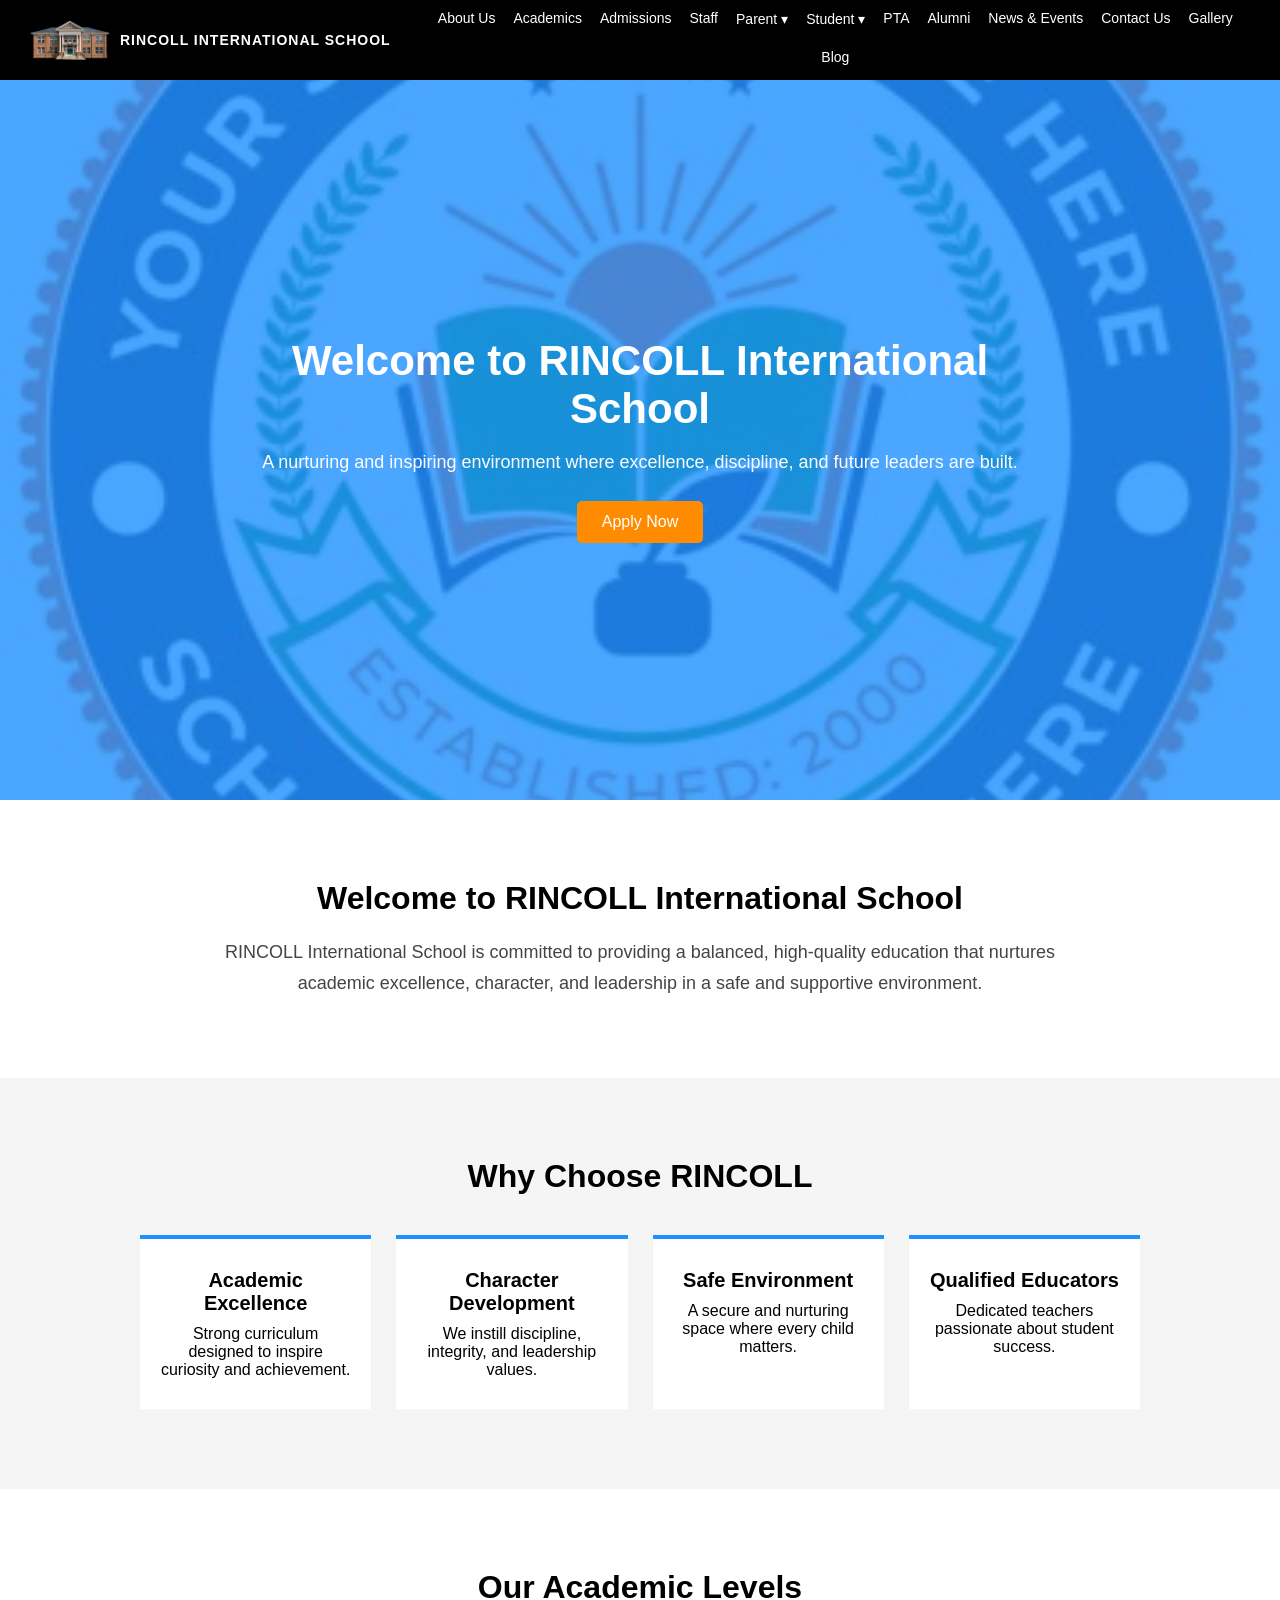
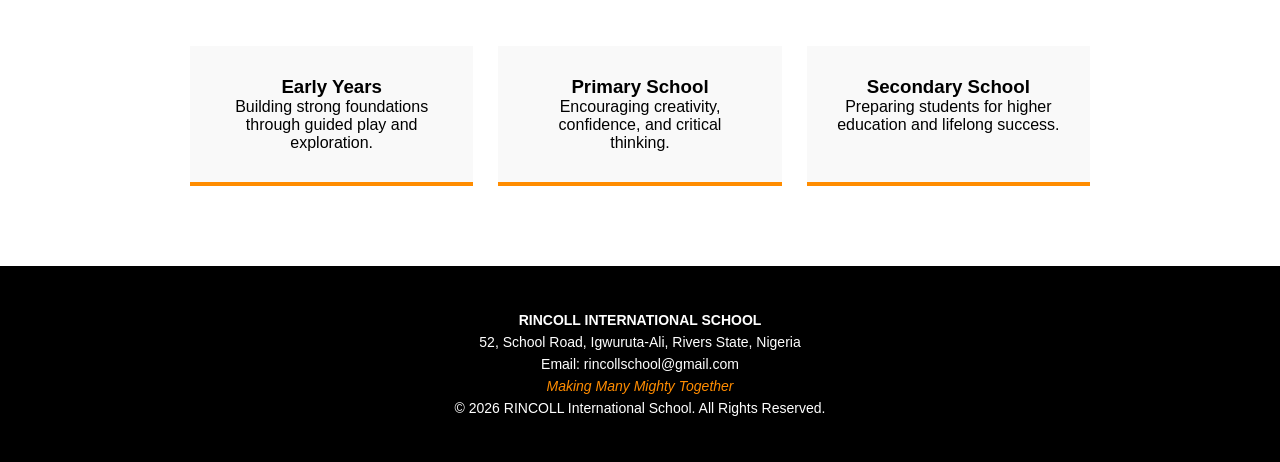
<file: index.html>
<!DOCTYPE html>
<html lang="en">
<head>
    <meta charset="UTF-8">
    <title>RINCOLL INTERNATIONAL SCHOOL</title>
    <meta name="viewport" content="width=device-width, initial-scale=1.0">

    <!-- External CSS -->
    <link rel="stylesheet" href="css/style.css">
</head>

<!-- LINKING THE JS FILE -->
<script src="js/script.js"></script>

<body>

<header class="main-header">
    <div class="logo-area">
        <!-- Replace src later when logo is ready -->
        <img src="images/logo.png" alt="RINCOLL International School Logo">
        <span class="school-name">RINCOLL INTERNATIONAL SCHOOL</span>
    </div>
        <div class="menu-toggle" id="menu-toggle">
    ☰
</div>
    <nav class="top-nav">
        <a href="about.html">About Us </a>
        <a href="academics.html">Academics</a>
        <a href="admissions.html">Admissions</a>
        <a href="#">Staff</a>

        <div class="dropdown">
            <a href="#" class="dropbtn">Parent ▾</a>
            <div class="dropdown-content">
                <a href="#">Parent Portal</a>
                <a href="#">Admission Info</a>
                <a href="#">School Policies</a>
            </div>
        </div>

        <div class="dropdown">
            <a href="#" class="dropbtn">Student ▾</a>
            <div class="dropdown-content">
                <a href="#">Student Portal</a>
                <a href="#">Academic Calendar</a>
                <a href="#">Clubs & Activities</a>
            </div>
        </div>

        <a href="#">PTA</a>
        <a href="#">Alumni</a>
        <a href="news.html">News & Events</a>
        <a href="#">Contact Us</a>
        <a href="#">Gallery</a>
        <a href="#">Blog</a>
    </nav>
</header>

<section class="hero">
    <div class="hero-content">
        <h2>Welcome to RINCOLL International School</h2>
        <p>
            A nurturing and inspiring environment where excellence,
            discipline, and future leaders are built.
        </p>
        <a href="#" class="btn">Apply Now</a>
    </div>
</section>

<section class="welcome-section">
    <div class="welcome-container">
        <h2>Welcome to RINCOLL International School</h2>
        <p>
            RINCOLL International School is committed to providing a balanced,
            high-quality education that nurtures academic excellence, character,
            and leadership in a safe and supportive environment.
        </p>
    </div>
</section>

<section class="why-section">
    <h2>Why Choose RINCOLL</h2>

    <div class="why-grid">
        <div class="why-box">
            <h3>Academic Excellence</h3>
            <p>Strong curriculum designed to inspire curiosity and achievement.</p>
        </div>

        <div class="why-box">
            <h3>Character Development</h3>
            <p>We instill discipline, integrity, and leadership values.</p>
        </div>

        <div class="why-box">
            <h3>Safe Environment</h3>
            <p>A secure and nurturing space where every child matters.</p>
        </div>

        <div class="why-box">
            <h3>Qualified Educators</h3>
            <p>Dedicated teachers passionate about student success.</p>
        </div>
    </div>
</section>

<section class="academics-section">
    <h2>Our Academic Levels</h2>

    <div class="academics-grid">
        <div class="academic-box">
            <h3>Early Years</h3>
            <p>Building strong foundations through guided play and exploration.</p>
        </div>

        <div class="academic-box">
            <h3>Primary School</h3>
            <p>Encouraging creativity, confidence, and critical thinking.</p>
        </div>

        <div class="academic-box">
            <h3>Secondary School</h3>
            <p>Preparing students for higher education and lifelong success.</p>
        </div>
    </div>
</section>

<footer class="main-footer">
    <p><strong>RINCOLL INTERNATIONAL SCHOOL</strong></p>
    <p>52, School Road, Igwuruta-Ali, Rivers State, Nigeria</p>
    <p>Email: rincollschool@gmail.com</p>
    <p class="footer-motto">Making Many Mighty Together</p>
    <p class="copyright">
        © 2026 RINCOLL International School. All Rights Reserved.
    </p>
</footer>

</body>
</html>
</file>
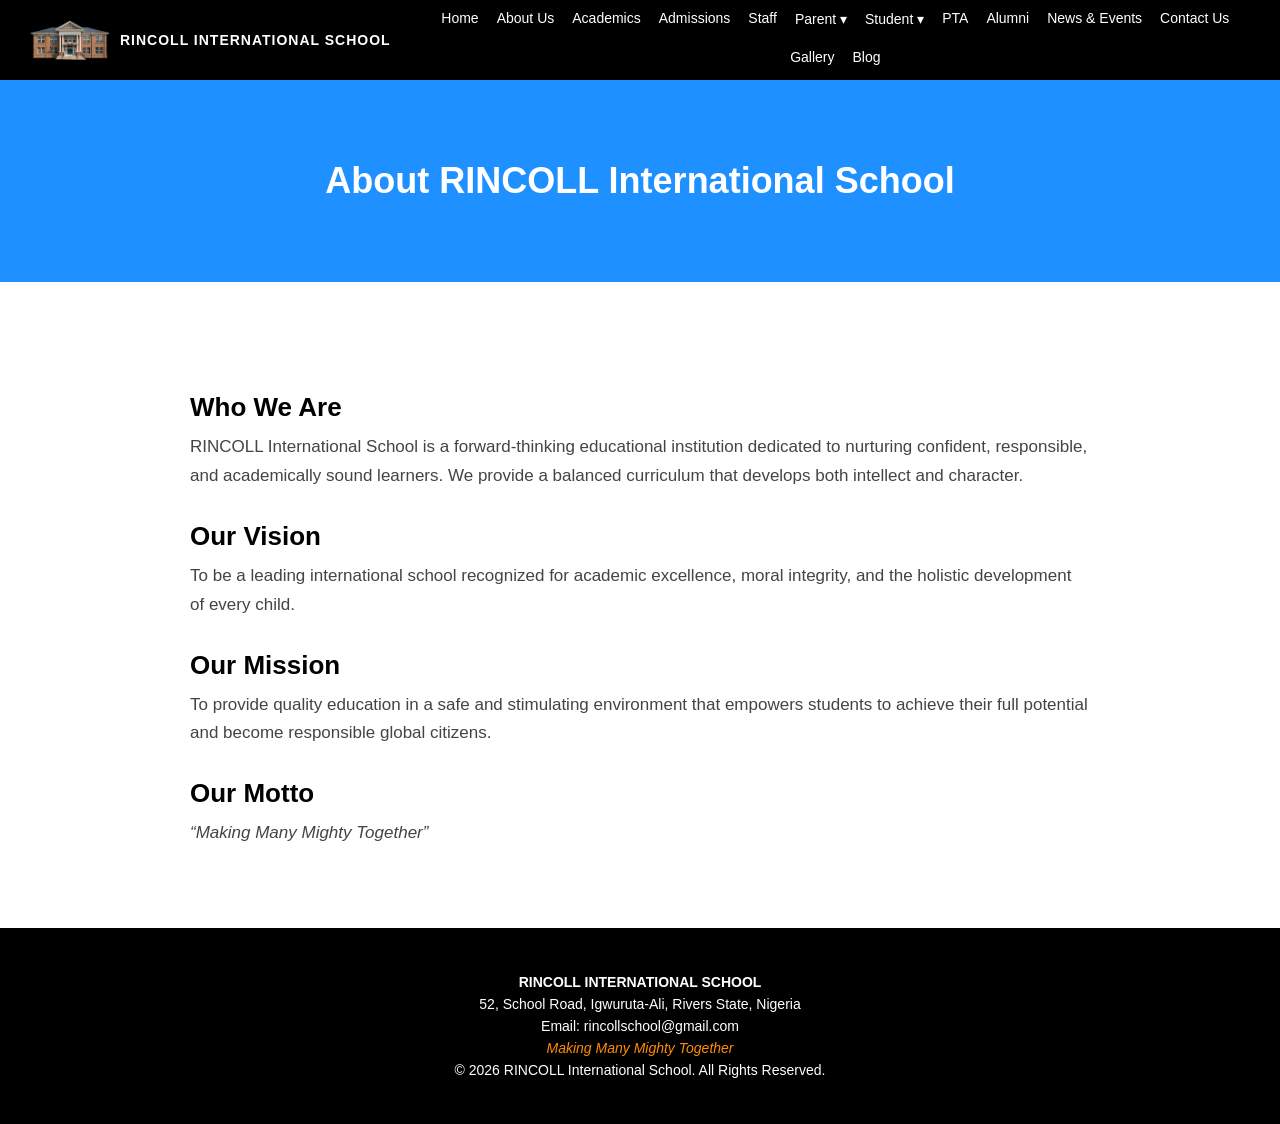
<file: about.html>
<!DOCTYPE html>
<html lang="en">
<head>
    <meta charset="UTF-8">
    <title>About Us | RINCOLL International School</title>
    <meta name="viewport" content="width=device-width, initial-scale=1.0">

    <link rel="stylesheet" href="css/style.css">
</head>
<body>

<header class="main-header">
    <div class="logo-area">
        <img src="images/logo.png" alt="RINCOLL International School Logo">
        <span class="school-name">RINCOLL INTERNATIONAL SCHOOL</span>
    </div>

    <div class="menu-toggle" id="menu-toggle">☰</div>

    <nav class="top-nav">
        <a href="index.html">Home</a>
        <a href="about.html">About Us</a>
        <a href="academics.html">Academics</a>
        <a href="admissions.html">Admissions</a>
        <a href="#">Staff</a>


        <div class="dropdown">
            <a href="#" class="dropbtn">Parent ▾</a>
            <div class="dropdown-content">
                <a href="#">Parent Portal</a>
                <a href="#">Admission Info</a>
                <a href="#">School Policies</a>
            </div>
        </div>

        <div class="dropdown">
            <a href="#" class="dropbtn">Student ▾</a>
            <div class="dropdown-content">
                <a href="#">Student Portal</a>
                <a href="#">Academic Calendar</a>
                <a href="#">Clubs & Activities</a>
            </div>
        </div>

        <a href="#">PTA</a>
        <a href="#">Alumni</a>
        <a href="news.html">News & Events</a>
        <a href="#">Contact Us</a>
        <a href="#">Gallery</a>
        <a href="#">Blog</a>
    </nav>
</header>

<section class="page-hero">
    <h1>About RINCOLL International School</h1>
</section>

<section class="about-section">
    <div class="about-container">
        <h2>Who We Are</h2>
        <p>
            RINCOLL International School is a forward-thinking educational
            institution dedicated to nurturing confident, responsible,
            and academically sound learners. We provide a balanced
            curriculum that develops both intellect and character.
        </p>

        <h2>Our Vision</h2>
        <p>
            To be a leading international school recognized for academic
            excellence, moral integrity, and the holistic development of
            every child.
        </p>

        <h2>Our Mission</h2>
        <p>
            To provide quality education in a safe and stimulating
            environment that empowers students to achieve their full
            potential and become responsible global citizens.
        </p>

        <h2>Our Motto</h2>
        <p class="motto-text">
            “Making Many Mighty Together”
        </p>
    </div>
</section>

<footer class="main-footer">
    <p><strong>RINCOLL INTERNATIONAL SCHOOL</strong></p>
    <p>52, School Road, Igwuruta-Ali, Rivers State, Nigeria</p>
    <p>Email: rincollschool@gmail.com</p>
    <p class="footer-motto">Making Many Mighty Together</p>
    <p>© 2026 RINCOLL International School. All Rights Reserved.</p>
</footer>

<script src="js/script.js"></script>
</body>
</html>
</file>
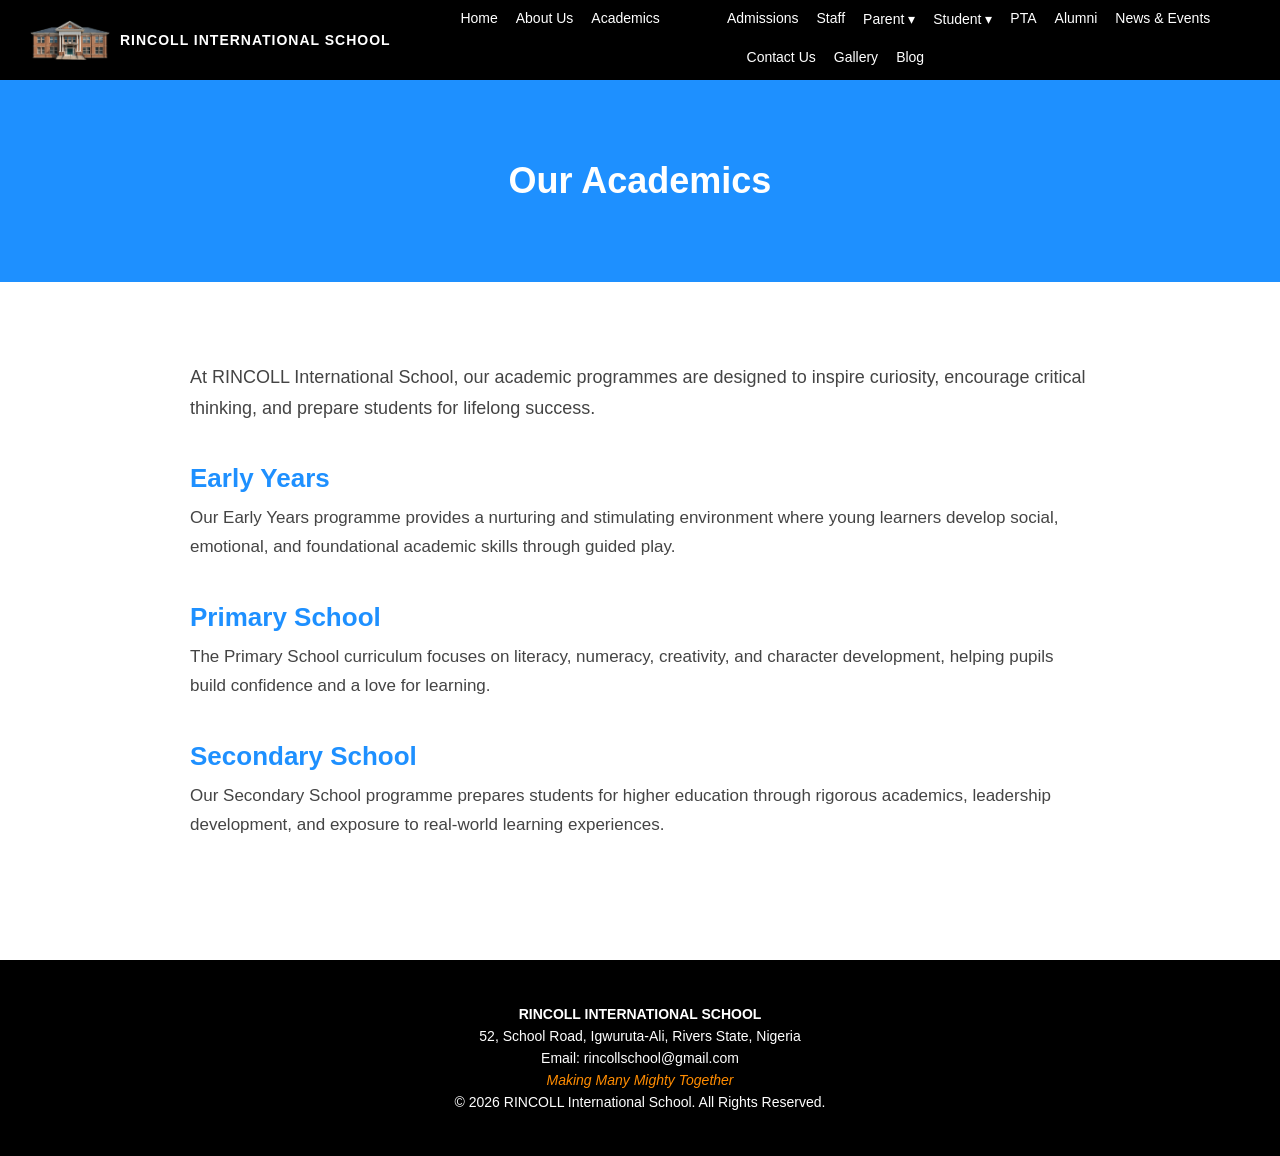
<file: academics.html>
<!DOCTYPE html>
<html lang="en">
<head>
    <meta charset="UTF-8">
    <title>Academics | RINCOLL International School</title>
    <meta name="viewport" content="width=device-width, initial-scale=1.0">

    <link rel="stylesheet" href="css/style.css">
</head>
<body>

<header class="main-header">
    <div class="logo-area">
        <img src="images/logo.png" alt="RINCOLL International School Logo">
        <span class="school-name">RINCOLL INTERNATIONAL SCHOOL</span>
    </div>

    <div class="menu-toggle" id="menu-toggle">☰</div>

    <nav class="top-nav">
        <a href="index.html">Home</a>
        <a href="about.html">About Us</a>
          <a href="academics.html">Academics</a> ,,,,,,,
        <a href="admissions.html">Admissions</a>
        <a href="#">Staff</a>

        <div class="dropdown">
            <a href="#" class="dropbtn">Parent ▾</a>
            <div class="dropdown-content">
                <a href="#">Parent Portal</a>
                <a href="#">Admission Info</a>
                <a href="#">School Policies</a>
            </div>
        </div>

        <div class="dropdown">
            <a href="#" class="dropbtn">Student ▾</a>
            <div class="dropdown-content">
                <a href="#">Student Portal</a>
                <a href="#">Academic Calendar</a>
                <a href="#">Clubs & Activities</a>
            </div>
        </div>

        <a href="#">PTA</a>
        <a href="#">Alumni</a>
        <a href="news.html">News & Events</a>
        <a href="#">Contact Us</a>
        <a href="#">Gallery</a>
        <a href="#">Blog</a>
    </nav>
</header>

<section class="page-hero">
    <h1>Our Academics</h1>
</section>

<section class="academics-page">
    <div class="academics-container">
        <p class="academics-intro">
            At RINCOLL International School, our academic programmes are
            designed to inspire curiosity, encourage critical thinking,
            and prepare students for lifelong success.
        </p>

        <div class="academics-level">
            <h2>Early Years</h2>
            <p>
                Our Early Years programme provides a nurturing and stimulating
                environment where young learners develop social, emotional,
                and foundational academic skills through guided play.
            </p>
        </div>

        <div class="academics-level">
            <h2>Primary School</h2>
            <p>
                The Primary School curriculum focuses on literacy, numeracy,
                creativity, and character development, helping pupils build
                confidence and a love for learning.
            </p>
        </div>

        <div class="academics-level">
            <h2>Secondary School</h2>
            <p>
                Our Secondary School programme prepares students for higher
                education through rigorous academics, leadership development,
                and exposure to real-world learning experiences.
            </p>
        </div>
    </div>
</section>

<footer class="main-footer">
    <p><strong>RINCOLL INTERNATIONAL SCHOOL</strong></p>
    <p>52, School Road, Igwuruta-Ali, Rivers State, Nigeria</p>
    <p>Email: rincollschool@gmail.com</p>
    <p class="footer-motto">Making Many Mighty Together</p>
    <p>© 2026 RINCOLL International School. All Rights Reserved.</p>
</footer>

<script src="js/script.js"></script>
</body>
</html>
</file>
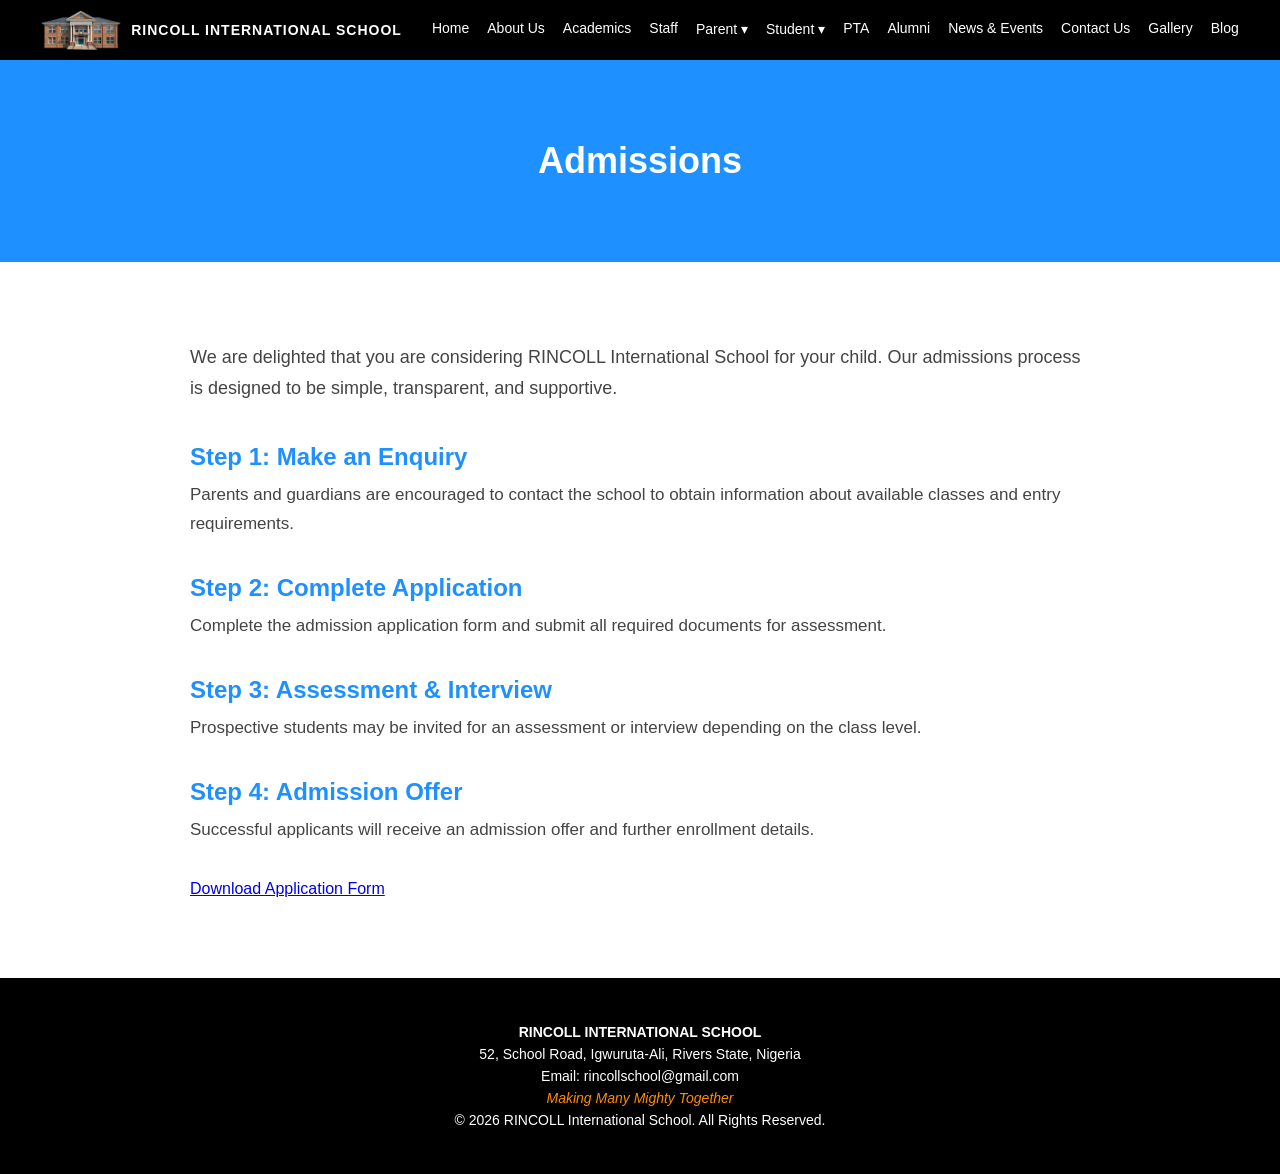
<file: admissions.html>
<!DOCTYPE html>
<html lang="en">
<head>
    <meta charset="UTF-8">
    <title>Admissions | RINCOLL International School</title>
    <meta name="viewport" content="width=device-width, initial-scale=1.0">

    <link rel="stylesheet" href="css/style.css">
</head>
<body>

<header class="main-header">
    <div class="logo-area">
        <img src="images/logo.png" alt="RINCOLL International School Logo">
        <span class="school-name">RINCOLL INTERNATIONAL SCHOOL</span>
    </div>

    <div class="menu-toggle" id="menu-toggle">☰</div>

    <nav class="top-nav">
        <a href="index.html">Home</a>
        <a href="about.html">About Us</a>
        <a href="academics.html">Academics</a>
        <a href="#">Staff</a>

        <div class="dropdown">
            <a href="#" class="dropbtn">Parent ▾</a>
            <div class="dropdown-content">
                <a href="#">Parent Portal</a>
                <a href="#">Admission Info</a>
                <a href="#">School Policies</a>
            </div>
        </div>

        <div class="dropdown">
            <a href="#" class="dropbtn">Student ▾</a>
            <div class="dropdown-content">
                <a href="#">Student Portal</a>
                <a href="#">Academic Calendar</a>
                <a href="#">Clubs & Activities</a>
            </div>
        </div>

        <a href="#">PTA</a>
        <a href="#">Alumni</a>
        <a href="news.html">News & Events</a>
        <a href="#">Contact Us</a>
        <a href="#">Gallery</a>
        <a href="#">Blog</a>
    </nav>
</header>

<section class="page-hero">
    <h1>Admissions</h1>
</section>

<section class="admissions-section">
    <div class="admissions-container">

        <p class="admissions-intro">
            We are delighted that you are considering RINCOLL International School
            for your child. Our admissions process is designed to be simple,
            transparent, and supportive.
        </p>

        <div class="admissions-step">
            <h2>Step 1: Make an Enquiry</h2>
            <p>
                Parents and guardians are encouraged to contact the school
                to obtain information about available classes and entry requirements.
            </p>
        </div>

        <div class="admissions-step">
            <h2>Step 2: Complete Application</h2>
            <p>
                Complete the admission application form and submit all required
                documents for assessment.
            </p>
        </div>

        <div class="admissions-step">
            <h2>Step 3: Assessment & Interview</h2>
            <p>
                Prospective students may be invited for an assessment or interview
                depending on the class level.
            </p>
        </div>

        <div class="admissions-step">
            <h2>Step 4: Admission Offer</h2>
            <p>
                Successful applicants will receive an admission offer
                and further enrollment details.
            </p>
        </div>
         <a href="#" class="btn-primary">Download Application Form</a>
    </div>
</section>

<footer class="main-footer">
    <p><strong>RINCOLL INTERNATIONAL SCHOOL</strong></p>
    <p>52, School Road, Igwuruta-Ali, Rivers State, Nigeria</p>
    <p>Email: rincollschool@gmail.com</p>
    <p class="footer-motto">Making Many Mighty Together</p>
    <p>© 2026 RINCOLL International School. All Rights Reserved.</p>
</footer>

<script src="js/script.js"></script>
</body>
</html>
</file>
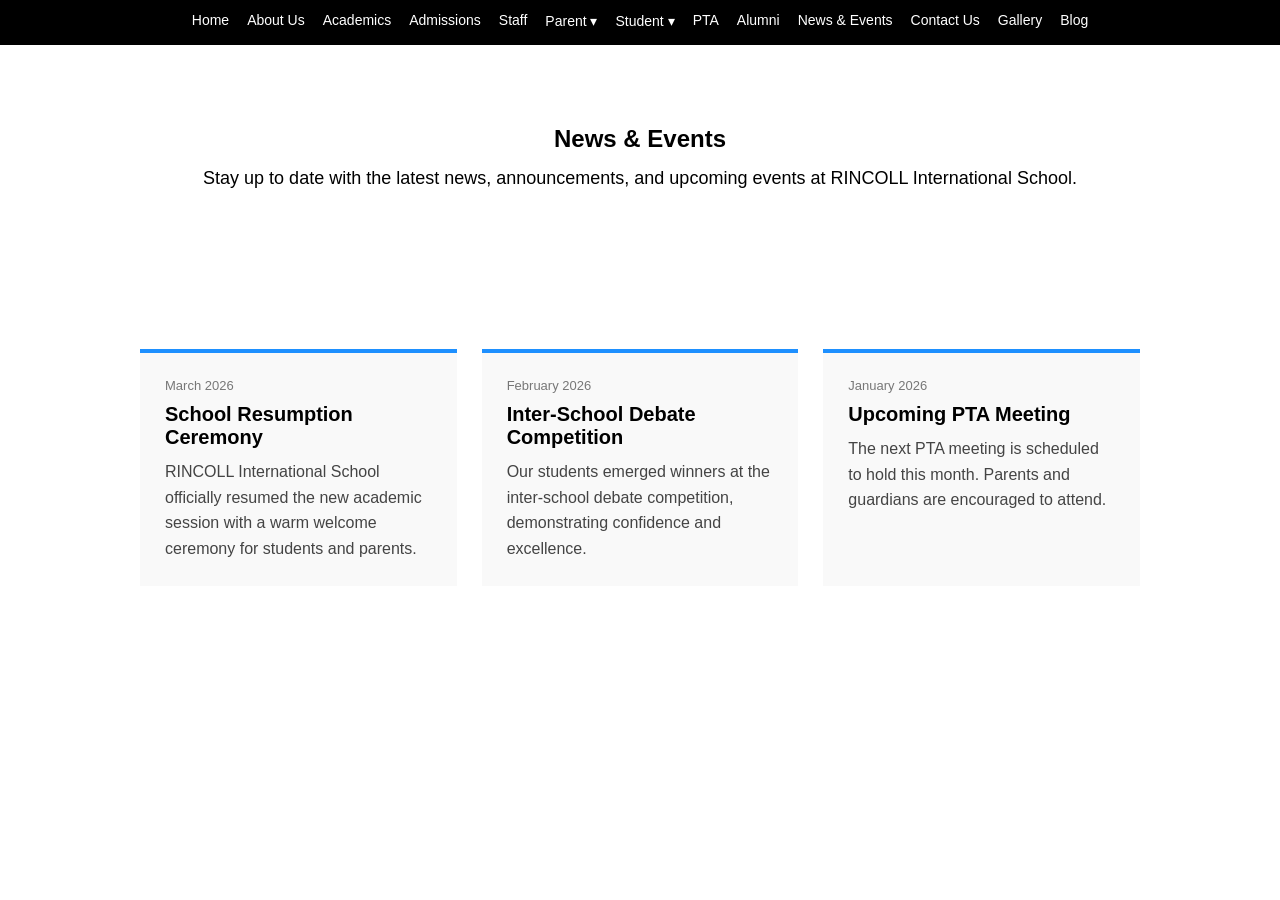
<file: news.html>
<!DOCTYPE html>
<html lang="en">
<head>
    <meta charset="UTF-8">
    <title>News & Events | RINCOLL International School</title>
    <meta name="viewport" content="width=device-width, initial-scale=1.0">

    <link rel="stylesheet" href="css/style.css">
</head>
<body>

<header>
    <nav class="top-nav">
    <a href="index.html">Home</a>
    <a href="about.html">About Us</a>
    <a href="academics.html">Academics</a>
    <a href="admissions.html">Admissions</a>
    <a href="#">Staff</a>

    <div class="dropdown">
        <a href="#" class="dropbtn">Parent ▾</a>
        <div class="dropdown-content">
            <a href="#">Parent Portal</a>
            <a href="#">Admission Info</a>
            <a href="#">School Policies</a>
        </div>
    </div>

    <div class="dropdown">
        <a href="#" class="dropbtn">Student ▾</a>
        <div class="dropdown-content">
            <a href="#">Student Portal</a>
            <a href="#">Academic Calendar</a>
            <a href="#">Clubs & Activities</a>
        </div>
    </div>

    <a href="#">PTA</a>
    <a href="#">Alumni</a>
    <a href="news.html">News & Events</a>
    <a href="#">Contact Us</a>
    <a href="#">Gallery</a>
    <a href="#">Blog</a>
</nav>

</header>

<section style="padding: 80px 20px; text-align:center;">
    <h1>News & Events</h1>
    <p style="margin-top:15px; font-size:18px;">
        Stay up to date with the latest news, announcements,
        and upcoming events at RINCOLL International School.
    </p>
</section>

<section class="news-section">
    <div class="news-container">

        <div class="news-card">
            <div class="news-date">March 2026</div>
            <h3>School Resumption Ceremony</h3>
            <p>
                RINCOLL International School officially resumed the new academic
                session with a warm welcome ceremony for students and parents.
            </p>
        </div>

        <div class="news-card">
            <div class="news-date">February 2026</div>
            <h3>Inter-School Debate Competition</h3>
            <p>
                Our students emerged winners at the inter-school debate competition,
                demonstrating confidence and excellence.
            </p>
        </div>

        <div class="news-card">
            <div class="news-date">January 2026</div>
            <h3>Upcoming PTA Meeting</h3>
            <p>
                The next PTA meeting is scheduled to hold this month.
                Parents and guardians are encouraged to attend.
            </p>
        </div>

    </div>
</section>

</body>
</html>
</file>
<file: css/style.css>
/* ===== RESET ===== */
* {
    margin: 0;
    padding: 0;
    box-sizing: border-box;
}

body {
    font-family: Arial, Helvetica, sans-serif;
}

/* ===== HEADER / NAV ===== */
header {
    background: #000000;
    padding: 12px 30px;
    display: flex;
    justify-content: center;
}

.top-nav {
    display: flex;
    gap: 18px;
    flex-wrap: wrap;
    justify-content: center;
}

.top-nav a {
    color: #ffffff;
    text-decoration: none;
    font-size: 14px;
    font-weight: 500;
    padding-bottom: 5px;
}

.top-nav a:hover {
    border-bottom: 2px solid #ffffff;
}

/* ===== HERO ===== */
.hero {
    min-height: 80vh;
    background:
        linear-gradient(rgba(30,144,255,0.8), rgba(30,144,255,0.8)),
        url("../images/hero.jpg");
    background-size: cover;
    background-position: center;
    color: white;
    display: flex;
    align-items: center;
    justify-content: center;
    text-align: center;
    padding: 20px;
}

.hero-content {
    max-width: 800px;
}

.hero h2 {
    font-size: 42px;
    margin-bottom: 15px;
}

.hero p {
    font-size: 18px;
    line-height: 1.6;
}

.btn {
    display: inline-block;
    margin-top: 25px;
    background: #ff8c00;
    color: white;
    padding: 12px 25px;
    text-decoration: none;
    border-radius: 5px;
}

/* ===== DROPDOWN MENU ===== */
.dropdown {
    position: relative;
}

.dropbtn {
    cursor: pointer;
}

.dropdown-content {
    display: none;
    position: absolute;
    top: 30px;
    left: 0;
    background-color: #000;
    min-width: 200px;
    z-index: 1000;
    border-top: 2px solid #1e90ff;
}

.dropdown-content a {
    display: block;
    padding: 10px 15px;
    font-size: 13px;
    color: #ffffff;
    text-decoration: none;
}

.dropdown-content a:hover {
    background-color: #1e90ff;
}

/* Show dropdown on hover */
.dropdown:hover .dropdown-content {
    display: block;
}

/* ===== HEADER WITH LOGO ===== */
.main-header {
    background: #000;
    display: flex;
    align-items: center;
    padding: 10px 30px;
    gap: 30px;
}

.logo-area {
    display: flex;
    align-items: center;
    gap: 10px;
    white-space: nowrap;
}

.logo-area img {
    height: 40px;
    width: auto;
}

.school-name {
    color: #ffffff;
    font-size: 14px;
    font-weight: 700;
    letter-spacing: 1px;
}

/* Adjust nav alignment */
.top-nav {
    display: flex;
    gap: 18px;
    flex-wrap: wrap;
}

/* ===== HAMBURGER MENU ===== */
.menu-toggle {
    display: none;
    font-size: 26px;
    color: #ffffff;
    cursor: pointer;
    margin-left: auto;
}

/* Mobile styles */
@media (max-width: 900px) {

    .menu-toggle {
        display: block;
    }

    .top-nav {
        display: none;
        flex-direction: column;
        background: #000;
        position: absolute;
        top: 60px;
        left: 0;
        width: 100%;
        padding: 20px;
    }

    .top-nav a,
    .dropbtn {
        padding: 10px 0;
    }

    .top-nav.show {
        display: flex;
    }

    .dropdown-content {
        position: static;
        border-top: none;
    }
}

/* ===== WELCOME SECTION ===== */
.welcome-section {
    background: #ffffff;
    padding: 80px 20px;
    text-align: center;
}

.welcome-container {
    max-width: 900px;
    margin: auto;
}

.welcome-section h2 {
    font-size: 32px;
    margin-bottom: 20px;
}

.welcome-section p {
    font-size: 18px;
    line-height: 1.7;
    color: #444;
}

/* ===== WHY CHOOSE RINCOLL ===== */
.why-section {
    background: #f5f5f5;
    padding: 80px 20px;
    text-align: center;
}

.why-section h2 {
    font-size: 32px;
    margin-bottom: 40px;
}

.why-grid {
    max-width: 1000px;
    margin: auto;
    display: grid;
    grid-template-columns: repeat(auto-fit, minmax(220px, 1fr));
    gap: 25px;
}

.why-box {
    background: #ffffff;
    padding: 30px 20px;
    border-top: 4px solid #1e90ff;
}

.why-box h3 {
    margin-bottom: 10px;
    font-size: 20px;
}

/* ===== ACADEMICS SECTION ===== */
.academics-section {
    background: #ffffff;
    padding: 80px 20px;
    text-align: center;
}

.academics-section h2 {
    font-size: 32px;
    margin-bottom: 40px;
}

.academics-grid {
    max-width: 900px;
    margin: auto;
    display: grid;
    grid-template-columns: repeat(auto-fit, minmax(250px, 1fr));
    gap: 25px;
}

.academic-box {
    background: #f9f9f9;
    padding: 30px;
    border-bottom: 4px solid #ff8c00;
}

/* ===== FOOTER ===== */
.main-footer {
    background: #000;
    color: #ffffff;
    text-align: center;
    padding: 40px 20px;
}

.footer-motto {
    font-style: italic;
    color: #ff8c00;
    margin: 10px 0;
}

.main-footer p {
    margin: 6px 0;
    font-size: 14px;
}

/* ===== PAGE HERO ===== */
.page-hero {
    background: #1e90ff;
    color: white;
    padding: 80px 20px;
    text-align: center;
}

.page-hero h1 {
    font-size: 36px;
}

/* ===== ABOUT PAGE ===== */
.about-section {
    background: #ffffff;
    padding: 80px 20px;
}

.about-container {
    max-width: 900px;
    margin: auto;
}

.about-container h2 {
    margin-top: 30px;
    font-size: 26px;
}

.about-container p {
    margin-top: 10px;
    font-size: 17px;
    line-height: 1.7;
    color: #444;
}

.motto-text {
    font-style: italic;
    font-size: 20px;
    color: #ff8c00;
    margin-top: 10px;
}

/* ===== ACADEMICS PAGE ===== */
.academics-page {
    background: #ffffff;
    padding: 80px 20px;
}

.academics-container {
    max-width: 900px;
    margin: auto;
}

.academics-intro {
    font-size: 18px;
    line-height: 1.7;
    margin-bottom: 40px;
    color: #444;
}

.academics-level {
    margin-bottom: 40px;
}

.academics-level h2 {
    font-size: 26px;
    margin-bottom: 10px;
    color: #1e90ff;
}

.academics-level p {
    font-size: 17px;
    line-height: 1.7;
    color: #444;
}

/* ===== ADMISSIONS PAGE ===== */
.admissions-section {
    background: #ffffff;
    padding: 80px 20px;
}

.admissions-container {
    max-width: 900px;
    margin: auto;
}

.admissions-intro {
    font-size: 18px;
    line-height: 1.7;
    margin-bottom: 40px;
    color: #444;
}

.admissions-step {
    margin-bottom: 35px;
}

.admissions-step h2 {
    font-size: 24px;
    margin-bottom: 10px;
    color: #1e90ff;
}

.admissions-step p {
    font-size: 17px;
    line-height: 1.7;
    color: #444;
}

/* ===== NEWS PAGE ===== */
.news-section {
    background: #ffffff;
    padding: 80px 20px;
}

.news-container {
    max-width: 1000px;
    margin: auto;
    display: grid;
    grid-template-columns: repeat(auto-fit, minmax(280px, 1fr));
    gap: 25px;
}

.news-card {
    background: #f9f9f9;
    padding: 25px;
    border-top: 4px solid #1e90ff;
}

.news-date {
    font-size: 13px;
    color: #777;
    margin-bottom: 10px;
}

.news-card h3 {
    font-size: 20px;
    margin-bottom: 10px;
}

.news-card p {
    font-size: 16px;
    line-height: 1.6;
    color: #444;
}

.container {
  width: 90%;
  max-width: 1200px;
  margin: auto;
}

@media (max-width: 768px) {
  .about-preview h2 {
    font-size: 26px;
  }

  .card {
    padding: 20px;
  }
}

/* PROFESIONAL ANIIMATION */
.fade-in {
  opacity: 0;
  transform: translateY(40px);
  transition: all 0.8s ease;
}

.fade-in.show {
  opacity: 1;
  transform: translateY(0);
}
</file>
